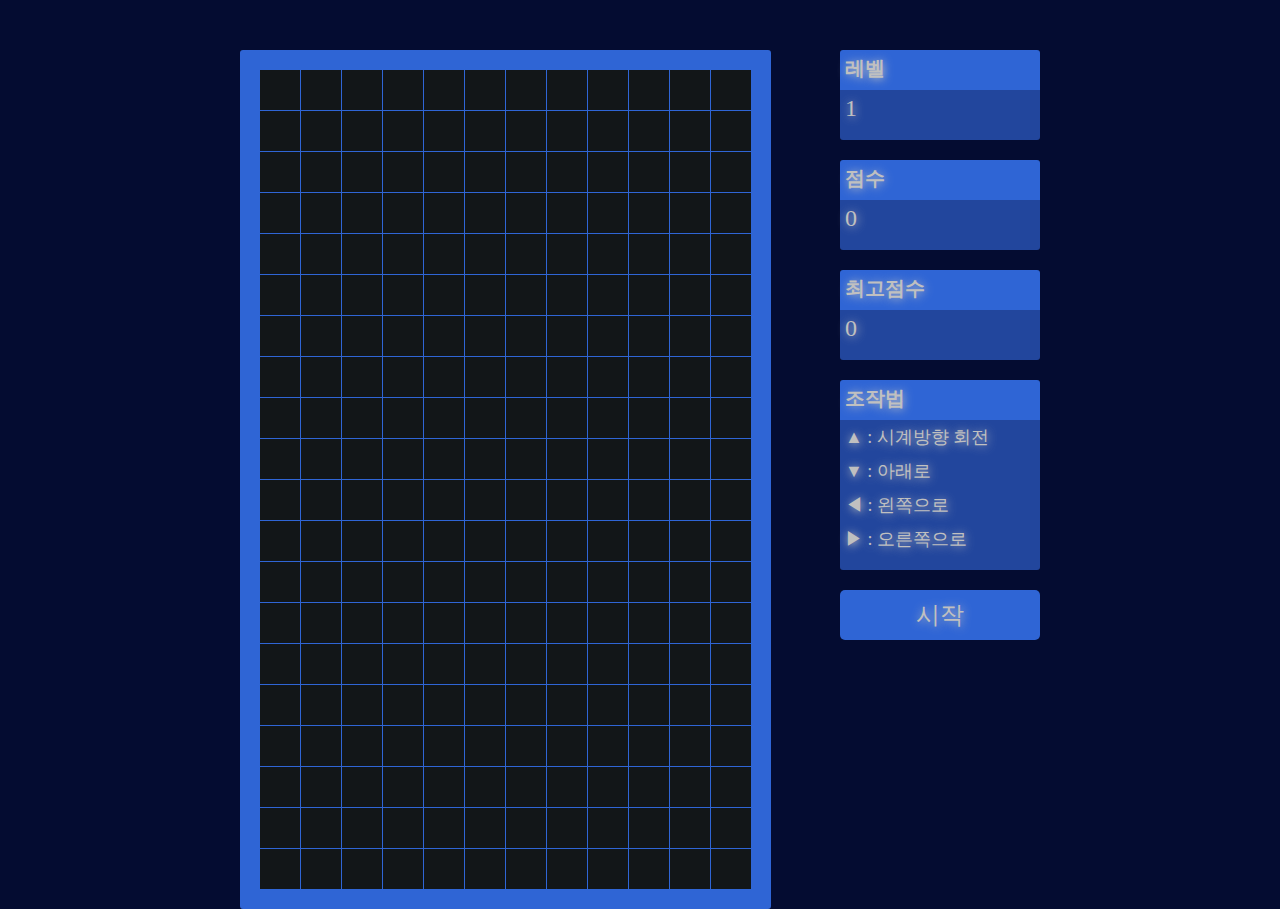
<file: tetris/index.html>
<!DOCTYPE html>
<html lang="en">
  <head>
    <meta charset="UTF-8" />
    <link rel="stylesheet" href="style.css" />
    <title>테트리스</title>
  </head>
  <body>
    <div id="container">
      <div id="game-view"></div>
      <div id="info">
        <div id="level">
          <p>레벨</p>
          <p>1</p>
        </div>
        <div id="score">
          <p>점수</p>
          <p>55</p>
        </div>
        <div id="best-score">
          <p>최고점수</p>
          <p>0</p>
        </div>
        <div id="control">
          <p>조작법</p>
          <div id="control-menu">
            <p>▲ : 시계방향 회전</p>
            <p>▼ : 아래로</p>
            <p>◀ : 왼쪽으로</p>
            <p>▶ : 오른쪽으로</p>
          </div>
        </div>
        <div id="button">
          <button>시작</button>
          <button class="hidden">일시정지</button>
          <button class="hidden">재시작</button>
          <button class="hidden">게임종료</button>
        </div>
      </div>
    </div>
    <script src="tetris.js"></script>
  </body>
</html>
</file>
<file: tetris/style.css>
.item.active0 {
  background-color: #75f0fd;
  box-shadow: 0 0 10px 1px #75f0fd;
  border-radius: 3px;
}
.item.active1 {
  background-color: #bd5efb;
  box-shadow: 0 0 10px 1px #bd5efb;
  border-radius: 3px;
}
.item.active2 {
  background-color: #6ae962;
  box-shadow: 0 0 10px 1px #6ae962;
  border-radius: 3px;
}
.item.active3 {
  background-color: #fcff62;
  box-shadow: 0 0 10px 1px #fcff62;
  border-radius: 3px;
}
.item.active4 {
  background-color: #f8b565;
  box-shadow: 0 0 10px 1px #f8b565;
  border-radius: 3px;
}
.item.active5 {
  background-color: #6b5ffc;
  box-shadow: 0 0 10px 1px #6b5ffc;
  border-radius: 3px;
}
.item.active6 {
  background-color: #f66766;
  box-shadow: 0 0 10px 1px #f66766;
  border-radius: 3px;
}

* {
  padding: 0;
  margin: 0;
}

body {
  background-color: #040c31;
}

p,
button {
  color: silver;
  text-shadow: 1px 1px 10px silver;
}

#container {
  display: flex;
  width: 800px;
  height: auto;
  margin: auto;
  margin-top: 50px;
  justify-content: space-between;
}

#game-view {
  position: relative;
  display: grid;
  grid-template-columns: repeat(12, 1fr);
  grid-template-rows: repeat(20, 1fr);
  gap: 1px;
  border: 20px solid #2f65d5;
  background-color: #2f65d5;
  border-radius: 3px;
}

.item {
  width: 40px;
  height: 40px;
  background-color: #121618;
}

.hidden {
  display: none;
}

#info p {
  padding: 5px;
}

#level,
#score,
#best-score {
  width: 200px;
}

#level p:first-child,
#score p:first-child,
#best-score p:first-child,
#control > p:first-child {
  background-color: #2f65d5;
  height: 30px;
  border-top-right-radius: 3px;
  border-top-left-radius: 3px;
  font-size: 20px;
  font-weight: bold;
}

#level p:nth-child(2),
#score p:nth-child(2),
#best-score p:nth-child(2) {
  background-color: #22469d;
  height: 40px;
  border-bottom-right-radius: 3px;
  border-bottom-left-radius: 3px;
  margin-bottom: 20px;
  font-size: 24px;
}

#control-menu {
  background-color: #22469d;
  height: 150px;
  border-bottom-right-radius: 3px;
  border-bottom-left-radius: 3px;
  font-size: 18px;
}

#button {
  height: 50px;
}

button {
  margin-top: 20px;
  width: 100%;
  height: 100%;
  border-radius: 5px;
  background-color: #2f65d5;
  border: none;
  font-size: 24px;
  cursor: pointer;
}
</file>
